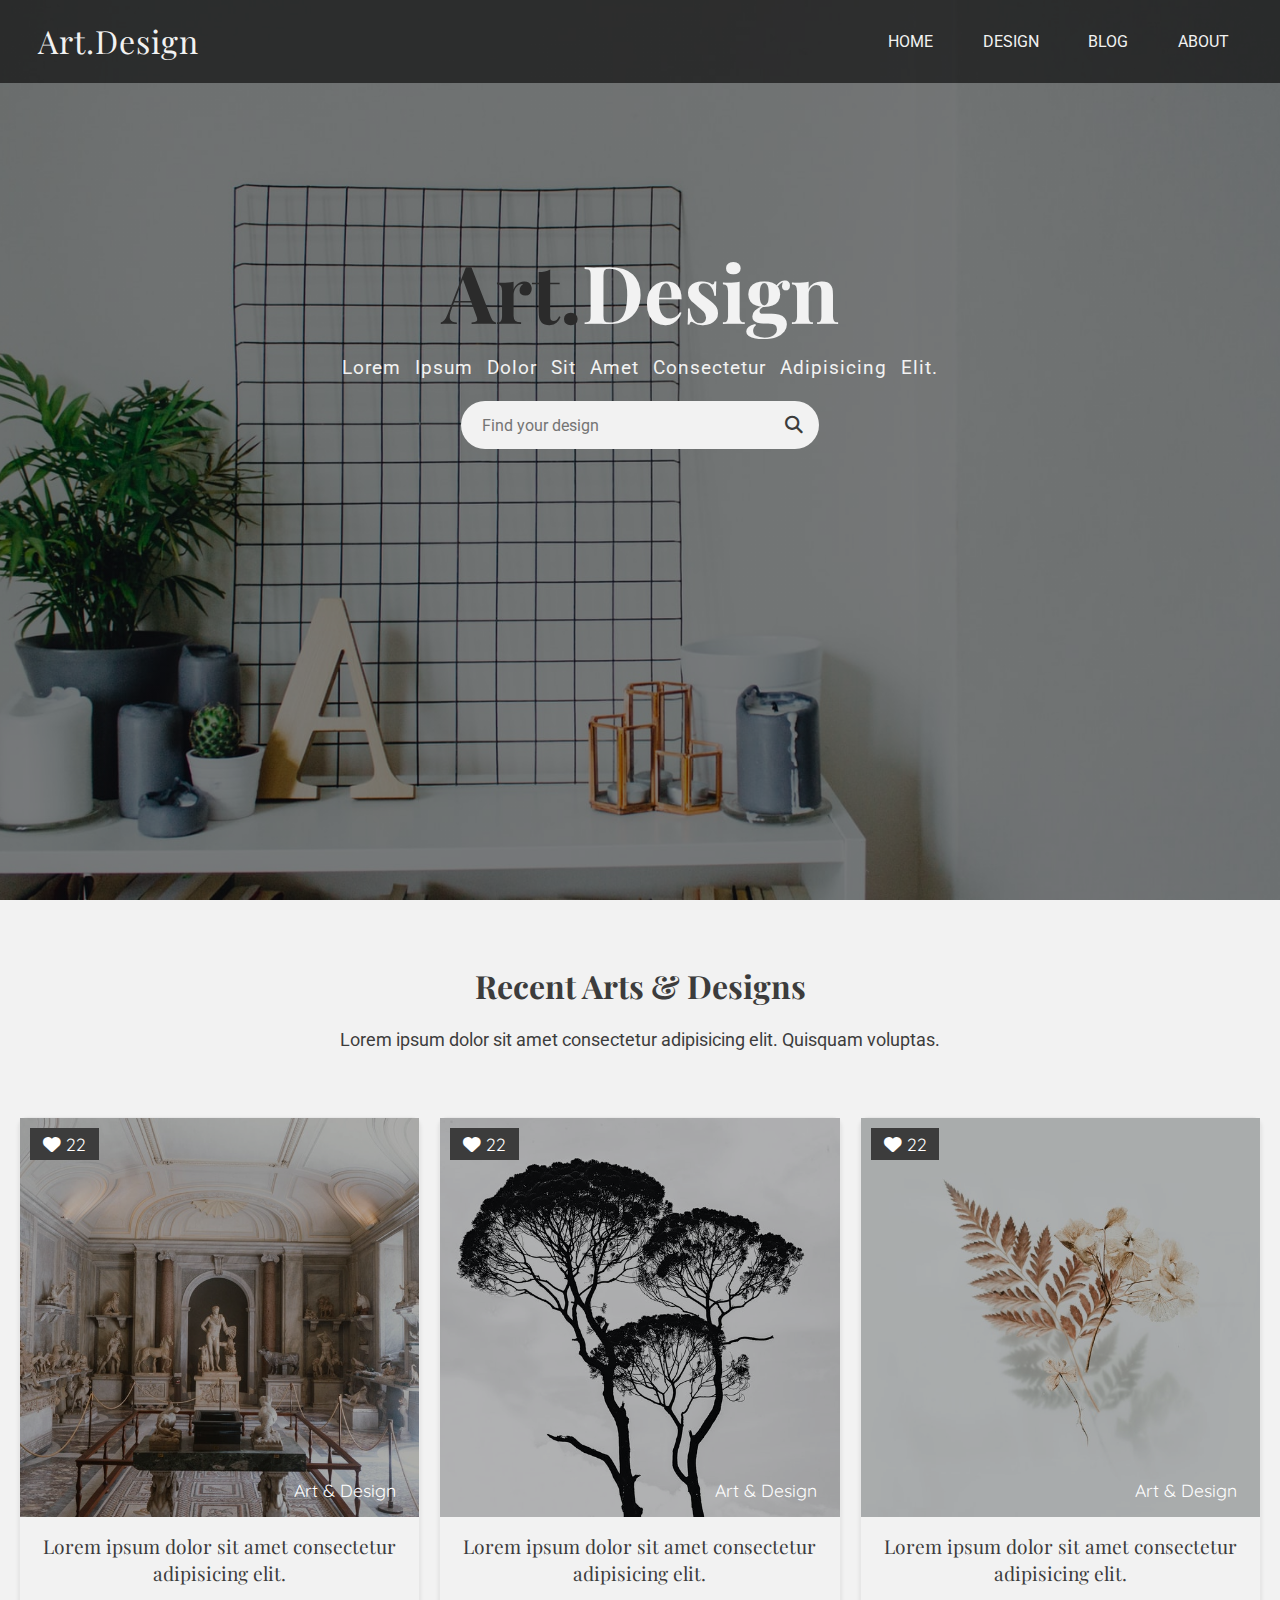
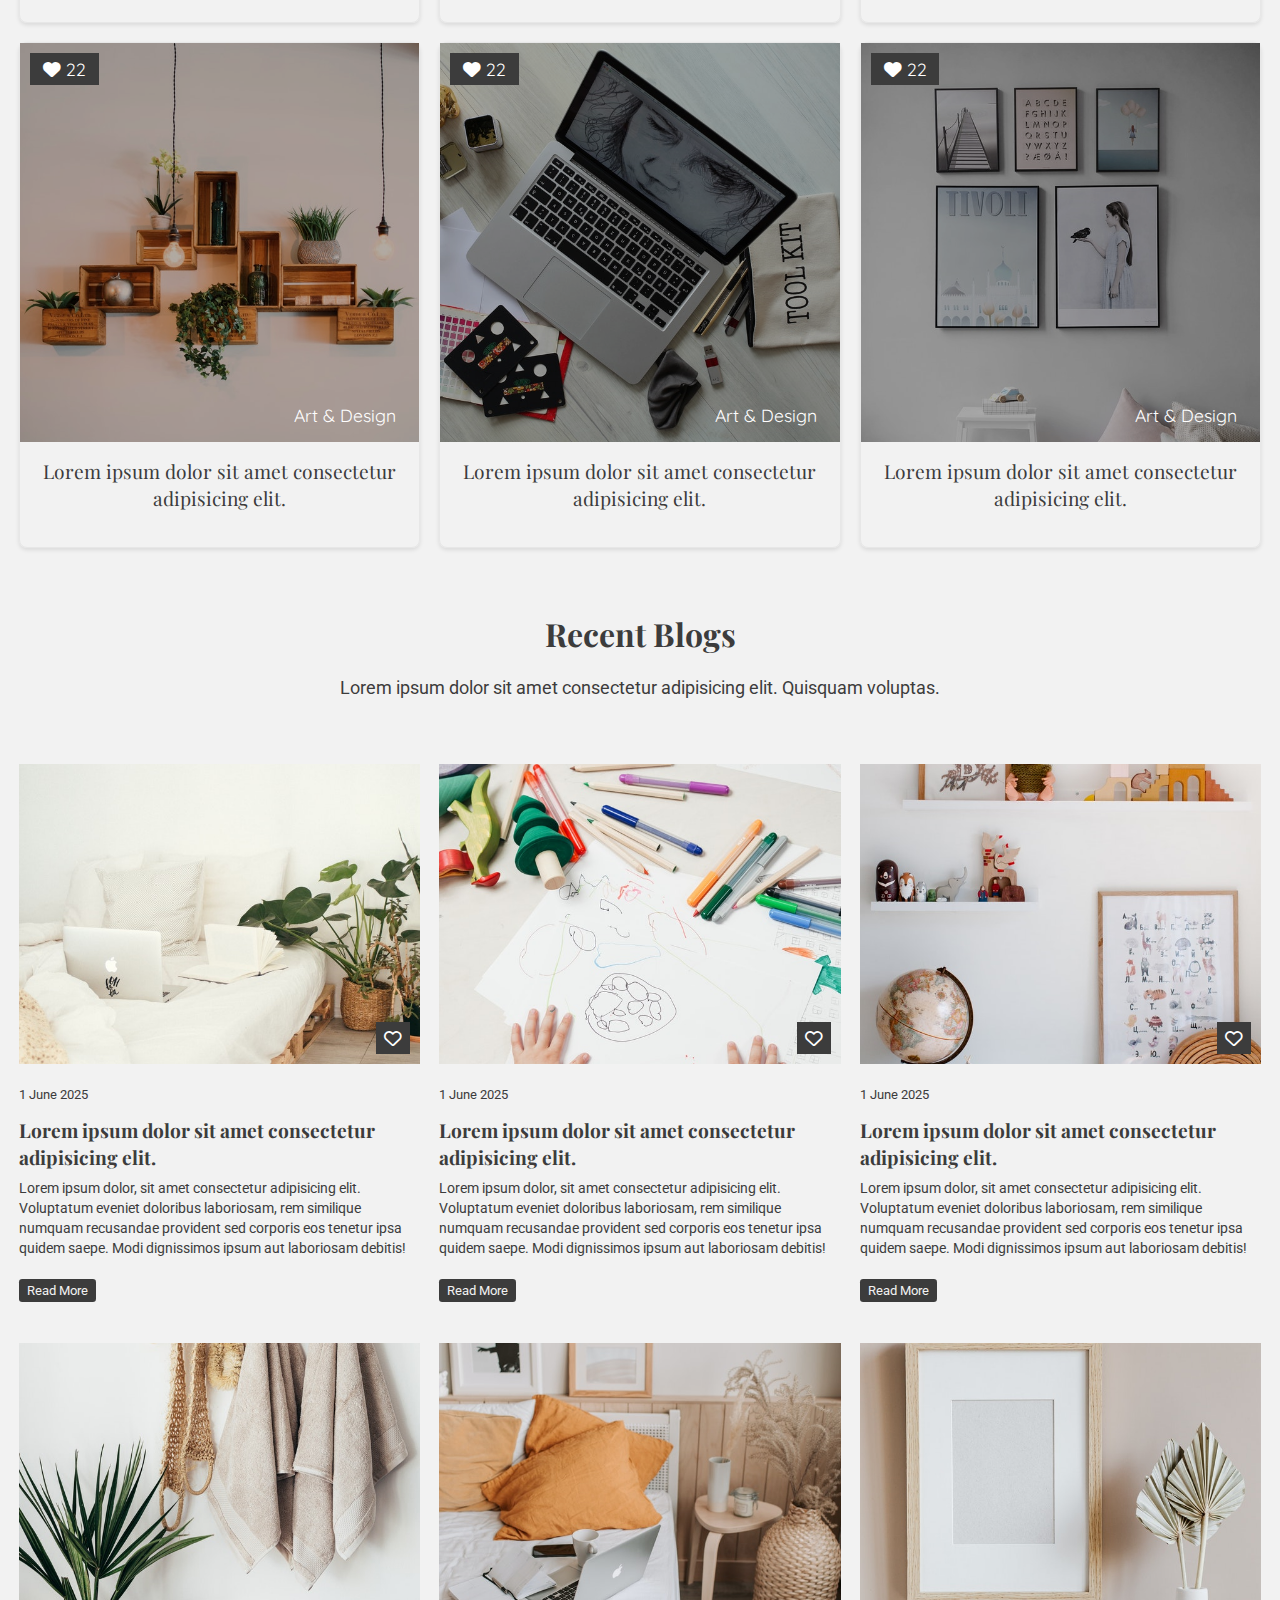
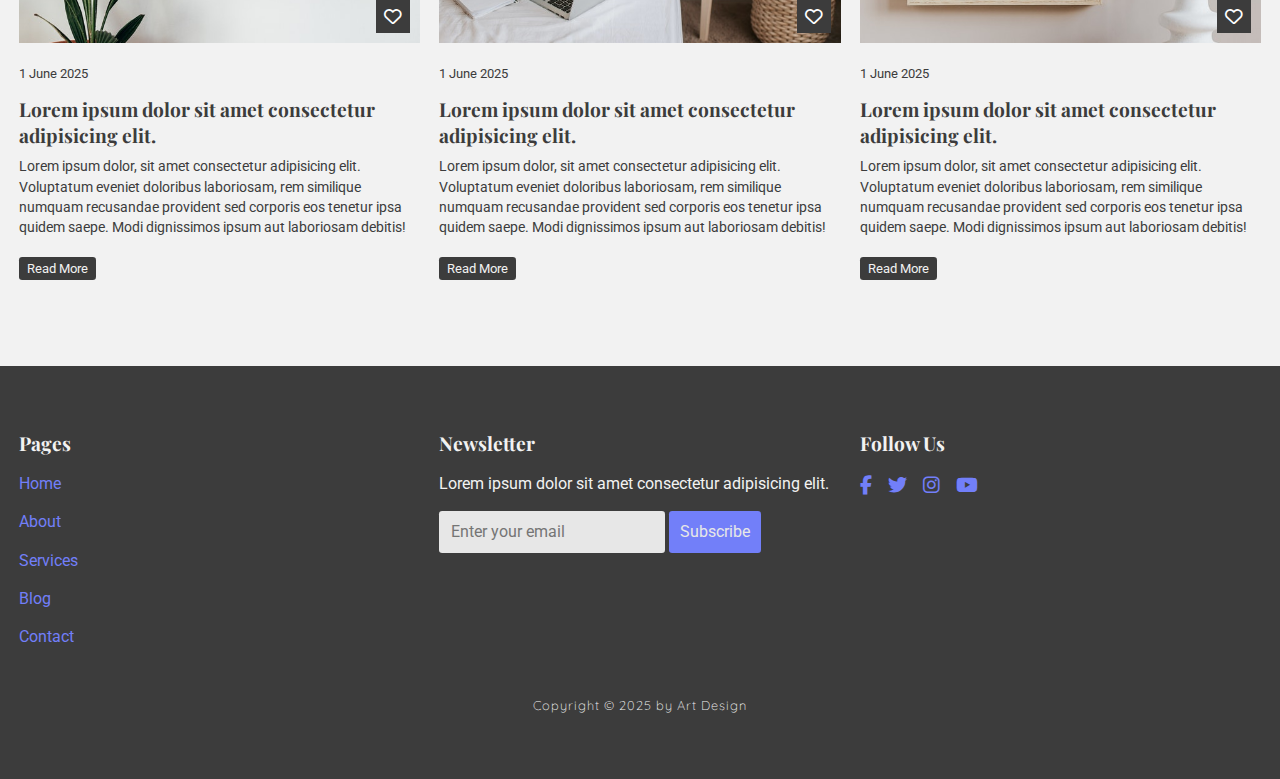
<file: 01-art-design/index.html>
<!DOCTYPE html>
<html lang="en">
  <head>
    <meta charset="UTF-8" />
    <meta name="viewport" content="width=device-width, initial-scale=1.0" />
    <title>Art.Design</title>
    <link rel="stylesheet" href="style.css" />
    <link
      rel="stylesheet"
      href="https://cdnjs.cloudflare.com/ajax/libs/font-awesome/6.7.2/css/all.min.css"
    />
  </head>
  <body>
    <!-- Header section start -->
    <header>
      <nav class="navbar">
        <div class="container">
          <div class="navigation">
            <div class="logo">
              <a href="#">Art.Design</a>
            </div>
            <ul class="menu">
              <li><a href="#">Home</a></li>
              <li><a href="#design">Design</a></li>
              <li><a href="#blog">Blog</a></li>
              <li><a href="#about">About</a></li>
            </ul>
            <div class="mobile-menu">
              <i class="fas fa-bars"></i>
            </div>
          </div>
        </div>
      </nav>

      <div class="banner">
        <div class="container">
          <div class="banner-content">
            <h1 class="banner-title"><span>Art.</span>Design</h1>
            <p>Lorem ipsum dolor sit amet consectetur adipisicing elit.</p>
            <form>
              <input type="text" placeholder="Find your design" />
              <button type="submit" class="search-btn">
                <i class="fas fa-search"></i>
              </button>
            </form>
          </div>
        </div>
      </div>
    </header>
    <!-- Header section end -->

    <section class="design" id="design">
      <div class="container">
        <h2 class="design-title">Recent Arts & Designs</h2>
        <p class="design-text">
          Lorem ipsum dolor sit amet consectetur adipisicing elit. Quisquam
          voluptas.
        </p>
        <div class="design-content">
          <div class="design-item">
            <div class="design-img">
              <img src="images/art-design-1.jpg" alt="Design 1" />
              <span><i class="fas fa-heart"></i> 22</span>
              <span>Art & Design</span>
            </div>
            <div class="design-title">
              <a href="#"
                >Lorem ipsum dolor sit amet consectetur adipisicing elit.</a
              >
            </div>
          </div>
          <div class="design-item">
            <div class="design-img">
              <img src="images/art-design-2.jpg" alt="Design 1" />
              <span><i class="fas fa-heart"></i> 22</span>
              <span>Art & Design</span>
            </div>
            <div class="design-title">
              <a href="#"
                >Lorem ipsum dolor sit amet consectetur adipisicing elit.</a
              >
            </div>
          </div>
          <div class="design-item">
            <div class="design-img">
              <img src="images/art-design-3.jpg" alt="Design 1" />
              <span><i class="fas fa-heart"></i> 22</span>
              <span>Art & Design</span>
            </div>
            <div class="design-title">
              <a href="#"
                >Lorem ipsum dolor sit amet consectetur adipisicing elit.</a
              >
            </div>
          </div>
          <div class="design-item">
            <div class="design-img">
              <img src="images/art-design-4.jpg" alt="Design 1" />
              <span><i class="fas fa-heart"></i> 22</span>
              <span>Art & Design</span>
            </div>
            <div class="design-title">
              <a href="#"
                >Lorem ipsum dolor sit amet consectetur adipisicing elit.</a
              >
            </div>
          </div>
          <div class="design-item">
            <div class="design-img">
              <img src="images/art-design-5.jpg" alt="Design 1" />
              <span><i class="fas fa-heart"></i> 22</span>
              <span>Art & Design</span>
            </div>
            <div class="design-title">
              <a href="#"
                >Lorem ipsum dolor sit amet consectetur adipisicing elit.</a
              >
            </div>
          </div>
          <div class="design-item">
            <div class="design-img">
              <img src="images/art-design-6.jpg" alt="Design 1" />
              <span><i class="fas fa-heart"></i> 22</span>
              <span>Art & Design</span>
            </div>
            <div class="design-title">
              <a href="#"
                >Lorem ipsum dolor sit amet consectetur adipisicing elit.</a
              >
            </div>
          </div>
        </div>
      </div>
    </section>

    <!-- Start blog section -->
    <section class="blog" id="blog">
      <div class="container">
        <h2 class="blog-title">Recent Blogs</h2>
        <p class="blog-text">
          Lorem ipsum dolor sit amet consectetur adipisicing elit. Quisquam
          voluptas.
        </p>
        <div class="blog-content">
          <div class="blog-item">
            <div class="blog-img">
              <img src="images/blog-p-1.jpg" alt="Blog 1" />
              <span><i class="far fa-heart"></i></span>
            </div>
            <div class="blog-title">
              <span>1 June 2025</span>
              <h3>Lorem ipsum dolor sit amet consectetur adipisicing elit.</h3>
              <p>Lorem ipsum dolor, sit amet consectetur adipisicing elit. Voluptatum eveniet doloribus laboriosam, rem similique numquam recusandae provident sed corporis eos tenetur ipsa quidem saepe. Modi dignissimos ipsum aut laboriosam debitis!</p>
              <a href="#">Read More </a>
            </div>
          </div>
          <div class="blog-item">
            <div class="blog-img">
              <img src="images/blog-p-2.jpg" alt="Blog 1" />
              <span><i class="far fa-heart"></i></span>
            </div>
            <div class="blog-title">
              <span>1 June 2025</span>
              <h3>Lorem ipsum dolor sit amet consectetur adipisicing elit.</h3>
              <p>Lorem ipsum dolor, sit amet consectetur adipisicing elit. Voluptatum eveniet doloribus laboriosam, rem similique numquam recusandae provident sed corporis eos tenetur ipsa quidem saepe. Modi dignissimos ipsum aut laboriosam debitis!</p>
              <a href="#">Read More </a>
            </div>
          </div>
          <div class="blog-item">
            <div class="blog-img">
              <img src="images/blog-p-3.jpg" alt="Blog 1" />
              <span><i class="far fa-heart"></i></span>
            </div>
            <div class="blog-title">
              <span>1 June 2025</span>
              <h3>Lorem ipsum dolor sit amet consectetur adipisicing elit.</h3>
              <p>Lorem ipsum dolor, sit amet consectetur adipisicing elit. Voluptatum eveniet doloribus laboriosam, rem similique numquam recusandae provident sed corporis eos tenetur ipsa quidem saepe. Modi dignissimos ipsum aut laboriosam debitis!</p>
              <a href="#">Read More </a>
            </div>
          </div>
          <div class="blog-item">
            <div class="blog-img">
              <img src="images/blog-p-4.jpg" alt="Blog 1" />
              <span><i class="far fa-heart"></i></span>
            </div>
            <div class="blog-title">
              <span>1 June 2025</span>
              <h3>Lorem ipsum dolor sit amet consectetur adipisicing elit.</h3>
              <p>Lorem ipsum dolor, sit amet consectetur adipisicing elit. Voluptatum eveniet doloribus laboriosam, rem similique numquam recusandae provident sed corporis eos tenetur ipsa quidem saepe. Modi dignissimos ipsum aut laboriosam debitis!</p>
              <a href="#">Read More </a>
            </div>
          </div>
          <div class="blog-item">
            <div class="blog-img">
              <img src="images/blog-p-5.jpg" alt="Blog 1" />
              <span><i class="far fa-heart"></i></span>
            </div>
            <div class="blog-title">
              <span>1 June 2025</span>
              <h3>Lorem ipsum dolor sit amet consectetur adipisicing elit.</h3>
              <p>Lorem ipsum dolor, sit amet consectetur adipisicing elit. Voluptatum eveniet doloribus laboriosam, rem similique numquam recusandae provident sed corporis eos tenetur ipsa quidem saepe. Modi dignissimos ipsum aut laboriosam debitis!</p>
              <a href="#">Read More </a>
            </div>
          </div>
          <div class="blog-item">
            <div class="blog-img">
              <img src="images/blog-p-6.jpg" alt="Blog 1" />
              <span><i class="far fa-heart"></i></span>
            </div>
            <div class="blog-title">
              <span>1 June 2025</span>
              <h3>Lorem ipsum dolor sit amet consectetur adipisicing elit.</h3>
              <p>Lorem ipsum dolor, sit amet consectetur adipisicing elit. Voluptatum eveniet doloribus laboriosam, rem similique numquam recusandae provident sed corporis eos tenetur ipsa quidem saepe. Modi dignissimos ipsum aut laboriosam debitis!</p>
              <a href="#">Read More </a>
            </div>
          </div>
        </div>
      </div>
    </section>
    <!-- End blog section -->

    <!-- Footer section -->
    <footer class="footer">
      <div class="footer-container container">
        <div class="footer-box">
          <h3>Pages</h3>
          <a href="#">Home</a>
          <a href="#">About</a>
          <a href="#">Services</a>
          <a href="#">Blog</a>
          <a href="#">Contact</a>
        </div>
        <div class="footer-box">
          <h3>Newsletter</h3>
          <p>Lorem ipsum dolor sit amet consectetur adipisicing elit.</p>
          <form>
            <input type="email" placeholder="Enter your email" />
            <button type="submit">Subscribe</button>
          </form>
        </div>
        <div class="footer-box">
          <h3>Follow Us</h3>
          <div class="social">
            <a href="#"><i class="fab fa-facebook-f"></i></a>
            <a href="#"><i class="fab fa-twitter"></i></a>
            <a href="#"><i class="fab fa-instagram"></i></a>
            <a href="#"><i class="fab fa-youtube"></i></a>
          </div>
        </div>
      </div>
      <div class="copyright">
        <p>Copyright &copy; 2025 by Art Design</p>
      </div>
    </footer>
  </body>
</html>
</file>
<file: 01-art-design/style.css>
@import url('https://fonts.googleapis.com/css2?family=Playfair+Display:ital,wght@0,400..900;1,400..900&family=Quicksand:wght@300..700&family=Roboto:ital,wght@0,100..900;1,100..900&display=swap');

:root {
    --playfair: 'Playfair Display', serif;
    --quicksand: 'Quicksand', sans-serif;
    --roboto: 'Roboto', sans-serif;
    --dark: #3c3c3c;
    --exDark: #2b2b2b;
    --light: #f2f2f2;
    --exLight: #e7e7e7;
}

* {
    margin: 0;
    padding: 0;
    box-sizing: border-box;
    font-family: var(--quicksand);
}

html {
    scroll-behavior: smooth;
}

body {
    background-color: var(--light);
    color: var(--dark);
    line-height: 1.4;
}

img {
    width: 100%;
    display: block;
}

.container {
    max-width: 1320px;
    margin-inline: auto;
    padding-inline: 1.2rem;
}

/* Header */
header {
    height: 100vh;
    background: linear-gradient(rgba(0, 0, 0, 0.5), rgba(0, 0, 0, 0.5)), url('images/banner-bg.jpg') center/cover no-repeat fixed;
}

.navbar {
    background-color: rgba(0, 0, 0, 0.6);
    padding: 1.2rem;
}

.navigation {
    display: flex;
    justify-content: space-between;
    align-items: center;
}

.logo a {
    color: var(--light);
    font-size: 2rem;
    text-decoration: none;
    font-family: var(--playfair);
    letter-spacing: 1px;
    display: block;
}

.menu {
    list-style: none;
    display: flex;
    gap: 1.5rem;
}

.menu a {
    color: var(--light);
    text-decoration: none;
    text-transform: uppercase;
    font-size: 1rem;
    padding: 0.62rem 0.8rem;
    border-radius: 0.2rem;
    transition: all 300ms ease-in-out;
    font-family: var(--roboto);
}   

.menu a:hover {
    background-color: var(--light);
    color: var(--dark);
}

.mobile-menu {
    color: var(--light);
    font-size: 1.2rem;
    border: 0;
    background-color: transparent;
    cursor: pointer;
    display: none;
}

/* Banner */
.banner {
    display: flex;
    flex-direction: column;
    justify-content: center;
    align-items: center;
    text-align: center;
    margin-top: 9rem;
    color: var(--light);
}

.banner-title {
    font-size: 5rem;
    font-family: var(--playfair);
    margin-block: 0.5rem;
}

.banner-title span {
    font-family: var(--playfair);
    color: var(--exDark);
}

.banner p {
    font-size: 1.2rem;
    letter-spacing: 1px;
    word-spacing: 0.5rem;
    font-family: var(--roboto);
    margin-bottom: 1.2rem;
    text-transform: capitalize;
}

.banner form {
    background-color: var(--light);
    width: 60%;
    margin: auto;
    display: flex;
    flex-direction: row;
    justify-content: space-between;
    align-items: center;
    padding: 0.6rem 1rem;
    border-radius: 2rem;
}

.banner input {
    border: none;
    background-color: transparent;
    outline: none;
    color: var(--dark);
    font-size: 1rem;
    font-family: var(--roboto);
    width: 100%;
    padding: 5px;
}

.banner button {
    background-color: transparent;
    color: var(--dark);
    border: none;
    outline: none;
    border-radius: 2rem;
    font-family: var(--roboto);
    cursor: pointer;
    font-size: 1.1rem;
}

/* Media queries */
@media only screen and (max-width: 600px) {
    .banner form {
        width: 80%;
    }
}

.design {
    margin: 4rem 0;
}

.design .design-title {
    text-align: center;
    margin-bottom: 1.2rem;
    font-size: 2rem;
    font-family: var(--playfair);
}

.design .design-text {
    text-align: center;
    margin-bottom: 1.2rem;
    font-size: 1.1rem;
    font-family: var(--roboto);
}

.design-content {
    display: grid;
    grid-template-columns: repeat(auto-fit, minmax(30%, 1fr));
    gap: 1.2rem;
    margin: 4rem 0;
}

.design-item {
    border: 1px solid var(--exLight);
    border-radius: 0.5rem;
    box-shadow: 0 2px 4px rgba(0, 0, 0, 0.1);
    transition: all 400ms ease-in-out;
    cursor: pointer;
}

.design-item:hover img {
    transform: scale(1.1);
}

.design-img {
    position: relative;
    overflow: hidden;
}

.design-img::after {
    content: '';
    position: absolute;
    top: 0;
    left: 0;
    width: 100%;
    height: 100%;
    background-color: rgba(0, 0, 0, 0.3);
    transition: all 400ms ease-in-out;
}

.design-img img {
    transition: all 400ms ease-in-out;
}

.design-img span:first-of-type {
    position: absolute;
    content: '';
    top: 10px;
    left: 10px;
    color: #fff;
    font-size: 1.1rem;
    background-color: var(--dark);
    padding: 0.25rem 0.8rem;
    z-index: 1;
}

.design-img span:last-of-type {
    position: absolute;
    content: '';
    bottom: 10px;
    right: 10px;
    color: #fff;
    font-size: 1.1rem;
    padding: 0.25rem 0.8rem;
    z-index: 1;
}

.design-content .design-title {
    padding: 1rem;
    font-size: 1.2rem;
    text-align: center;
}

.design-content .design-title a {
    text-decoration: none;
    color: var(--dark);
    font-family: var(--playfair);
}

/* end of design */

.blog {
    margin: 4rem 0;
}

.blog .blog-title {
    text-align: center;
    margin-bottom: 1.2rem;
    font-size: 2rem;
    font-family: var(--playfair);
}

.blog .blog-text {
    text-align: center;
    margin-bottom: 1.2rem;
    font-size: 1.1rem;
    font-family: var(--roboto);
}

.blog-content {
    display: grid;
    grid-template-columns: repeat(auto-fit, minmax(30%, 1fr));
    gap: 1.2rem;
    margin: 4rem 0;
}

.blog-img {
    position: relative;
    overflow: hidden;
}

.blog-img img {
    transition: all 400ms ease-in-out;
    height: 300px;
    object-fit: cover;
}

.blog-img span {
    position: absolute;
    content: '';
    bottom: 10px;
    right: 10px;
    color: #fff;
    font-size: 1.1rem;
    background-color: var(--dark);
    padding: 0.25rem 0.5rem;
    z-index: 1;
}

.blog-content .blog-title {
    text-align: start;
}

.blog-content .blog-title span {
    font-size: 0.8rem;
    font-family: var(--roboto);
}

.blog-content .blog-title h3 {
    font-size: 1.2rem;
    font-family: var(--playfair);
    padding: .5rem 0;
}

.blog-content .blog-title p {
    font-size: 0.9rem;
    font-family: var(--roboto);
}

.blog-content .blog-title a {
    text-decoration: none;
    color: var(--dark);
    font-family: var(--roboto);
    font-size: 0.8rem;
    background-color: #3c3c3c;
    color: var(--light);
    padding: 0.25rem 0.5rem;
    border-radius: 0.2rem;
}
/* end of blog */

/* footer */
.footer {
    background-color: var(--dark);
    padding: 4rem 0;
}

.footer-container {
    display: grid;
    grid-template-columns: repeat(auto-fit, minmax(30%, 1fr));
    gap: 1.2rem;
}

.footer-box h3 {
    color: var(--light);
    margin-bottom: 1rem;
    font-size: 1.2rem;
    font-family: var(--playfair);
}

.footer-box a {
    color: #727ff9;
    margin-bottom: 1rem;
    font-size: 1rem;
    font-family: var(--roboto);
    text-decoration: none;
    display: block;
}

.footer-box p {
    color: var(--light);
    margin-bottom: 1rem;
    font-size: 1rem;
    font-family: var(--roboto);
}

.social {
    display: flex;
    align-items: center;
    gap: 1rem;
    margin-top: 1rem;
}

.social a {
    color: #727ff9;
    font-size: 1.2rem;
}

.footer input {
    background-color: var(--exLight);
    border: none;
    outline: none;
    padding: 0.7rem;
    border-radius: 0.2rem;
    margin-bottom: 1rem;
    font-family: var(--roboto);
    font-size: 1rem;
}

.footer button {
    background-color: #727ff9;
    color: var(--exLight);
    border: none;
    outline: none;
    padding: 0.7rem;
    border-radius: 0.2rem;
    margin-bottom: 1rem;
    font-family: var(--roboto);
    font-size: 1rem;
}

.footer .copyright {
    text-align: center;
    margin-top: 2rem;
    font-size: 0.8rem;
    font-family: var(--roboto);
    color: var(--light);
    font-weight: 100;
    letter-spacing: 1px;
}
/* end of footer */

/* Media Queries */

/* Tablets */
@media only screen and (max-width: 768px) {
    /* header */
    .menu {
        display: none;
    }
    .mobile-menu {
        display: block;
    }

    /* design */
    .design-content {
        grid-template-columns: repeat(2, 1fr);
    }

    .design-img span:last-of-type {
        font-size: small;
    }

    .design-content .design-title {
        font-size: 1rem;
    }

    /* blog */
    .blog-content {
        grid-template-columns: repeat(2, 1fr);
    }

    /* footer */
    .footer-container {
        grid-template-columns: repeat(2, 1fr);
    }
}
</file>
